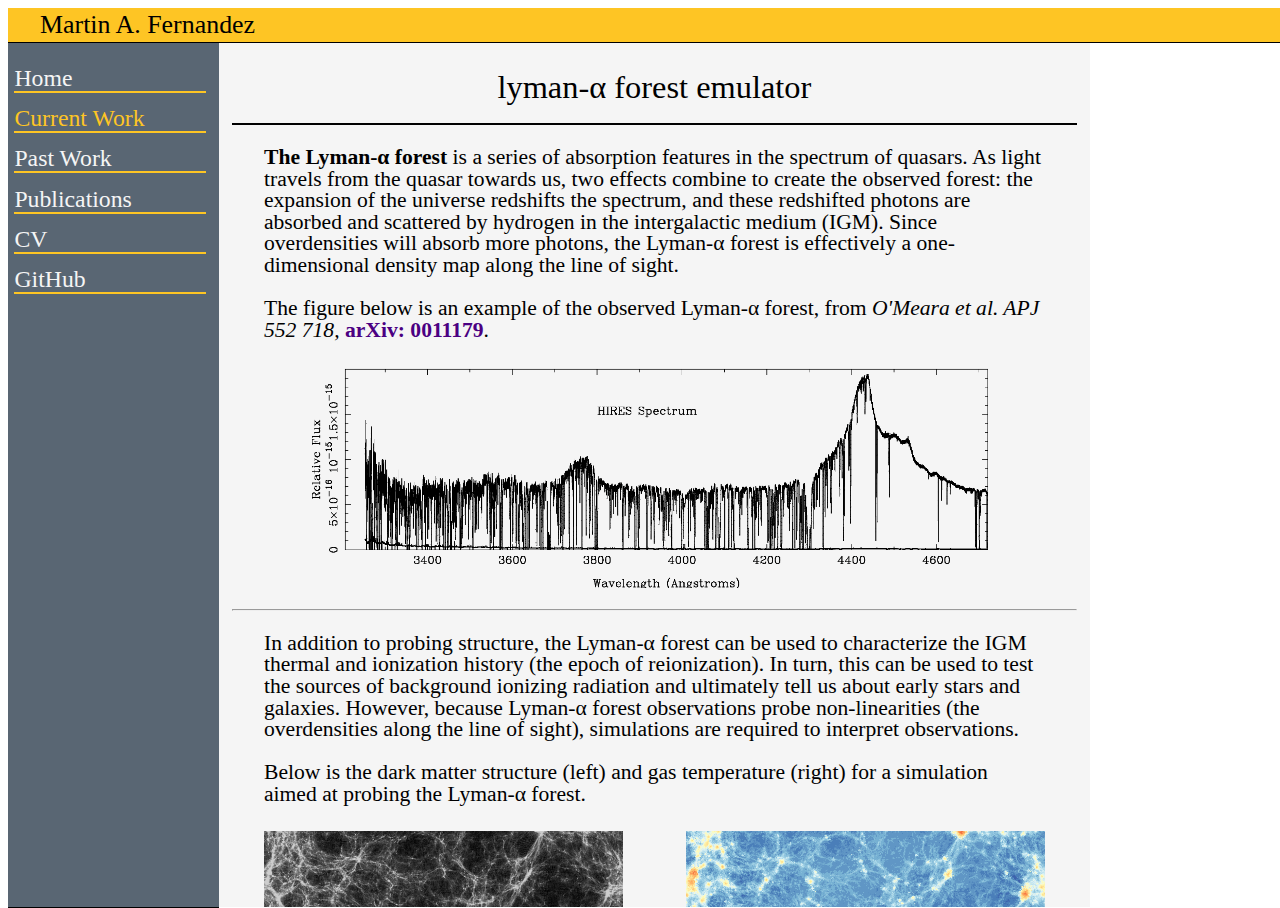
<file: current.html>
<!DOCTYPE html>
<html lang="en-us">
<!------------------------------------------------------------------------------------------------>
<!------------------------------------------------------------------------------------------------>
<head>
 	<meta http-equiv="content-type" content="text/html; charset=utf-8" />
 	<meta name="viewport" content="width=device-width, initial-scale=1.0">
	<meta name="author" content="M.A. Fernandez" />

  <link rel="stylesheet" type="text/css" href="maf.css" media="screen" />
  <link rel="shortcut icon" type="image/x-icon" href="media/icon.ico">
  <script type="text/javascript" src="scripts.js"></script>
  <title>Current Work | M.A. Fernandez</title>
</head>
<!------------------------------------------------------------------------------------------------>
<!------------------------------------------------------------------------------------------------>
<body>
	<div id="header"><p class="tab">Martin A. Fernandez</p></div>
	<div id="navigation"><script language="javascript">navbar(3,5,3,3,3,3,' Current Work');</script></div>

	<div id="content">
    <h1 onclick="goFullScreen('content')"> lyman-&alpha; forest emulator </h1><hr class="subject">
    <div>
      <p class="tab"><b>The Lyman-&alpha; forest</b> is a series of absorption features in the spectrum of quasars. As light travels from the quasar towards us, two effects combine to create the observed forest: the expansion of the universe redshifts the spectrum, and these redshifted photons are absorbed and scattered by hydrogen in the intergalactic medium (IGM). Since overdensities will absorb more photons, the Lyman-&alpha; forest is effectively a one-dimensional density map along the line of sight.</p>
      <p class="tab">The figure below is an example of the observed Lyman-&alpha; forest, from <i>O'Meara et al. APJ 552 718,</i> <a target="_blank" href="https://arxiv.org/abs/astro-ph/0011179"><b> arXiv: 0011179</b></a>.
      <p><img class=center src="media/forest.png" width="80%" style ="padding:0 2% 0 1%; clear:both;" onclick="goFullScreen('forest')" id="forest"></p>
    </div>
    <hr style="clear:both;">
    <div>
      <p class="tab">In addition to probing structure, the Lyman-&alpha; forest can be used to characterize the IGM thermal and ionization history (the epoch of reionization). In turn, this can be used to test the sources of background ionizing radiation and ultimately tell us about early stars and galaxies. However, because Lyman-&alpha; forest observations probe non-linearities (the overdensities along the line of sight), simulations are required to interpret observations.</p>
      <p class="tab">Below is the dark matter structure (left) and gas temperature (right) for a simulation aimed at probing the Lyman-&alpha; forest.</p>
      <div class="row" onclick="goFullScreen('sims')" id="sims">
        <div class="leftcolumn">
          <img class=center src="media/dm.png" width="85%" style="padding:1% 0 1.5% 0%;">
        </div>
        <div class="rightcolumn">
          <img class=center src="media/gas_int-nrg.png" width="85%" style="padding:1% 0% 1.5% 0">
        </div>
      </div>
    </div>
    <hr style="clear:both;">
    <div>
      <p><img src="media/cornerplot.png" width="45%" align="right" style ="padding:0 2% 1% 1%;" onclick="goFullScreen('corner')" id="corner"></p>
      <p class="tab">Furthermore, to fully exploit the Lyman-&alpha; forest requires a suite of simulations with varying astrophysical and cosmological parameters. This requires many high resolution simulations, which can be very costly in computational resources.</p>
      <p class="tab">To get around this computational bottleneck, I am building a Gaussian process emulator for the Lyman-&alpha; forest flux power spectrum. An emulator is a machine learning method that can be trained using relatively few simulations to predict other simulations without having to run them. It is a stochastic process that interpolates between simulation outputs (in this case, the flux power spectrum) for a range of inputs.</p>
      <p class="tab">The figure here shows an example of a Markov Chain Monte Carlo analysis using a test emulator. The posterior probability is shown for a set of cosmological and astrophysical parameters. In this case, the 'observation' was actually another simulation, and the correct parameters are shown with the dashed lines.</p>
    </div>

	</div>
</body>
<!------------------------------------------------------------------------------------------------>
<!------------------------------------------------------------------------------------------------>
</html>
</file>
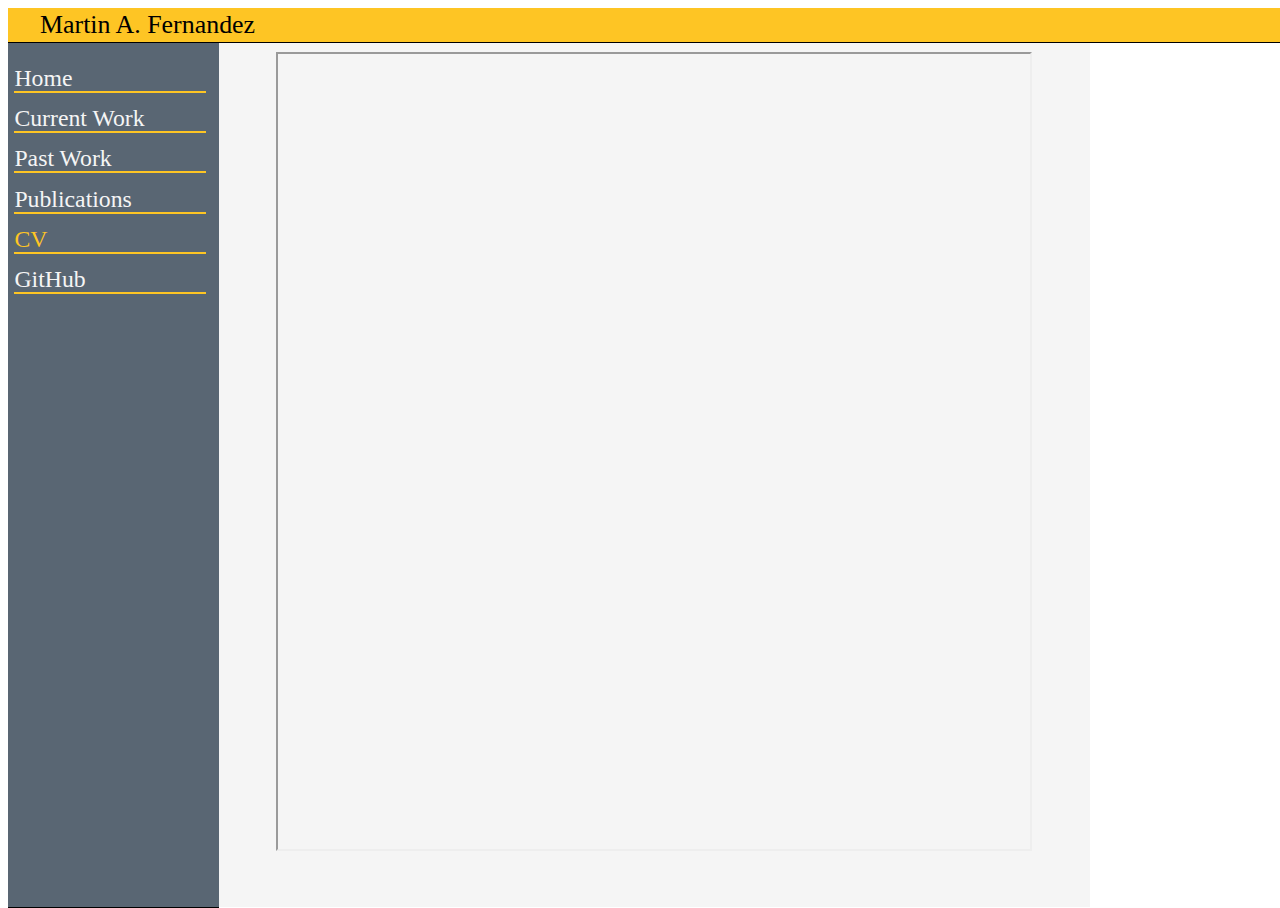
<file: cv.html>
<!DOCTYPE html>
<html lang="en-us">
<!------------------------------------------------------------------------------------------------>
<!------------------------------------------------------------------------------------------------>
<head>
	<meta http-equiv="content-type" content="text/html; charset=utf-8" />
	<meta name="viewport" content="width=device-width, initial-scale=1.0">
	<meta name="author" content="M.A. Fernandez" />

	<link rel="stylesheet" type="text/css" href="maf.css" media="screen" />
  <link rel="shortcut icon" type="image/x-icon" href="media/icon.ico">
  <script type="text/javascript" src="scripts.js"></script>
	<title>CV | M.A. Fernandez</title>
</head>
<!------------------------------------------------------------------------------------------------>
<!------------------------------------------------------------------------------------------------>
<body>
	<div id="header"><p class="tab">Martin A. Fernandez</p></div>
	<div id="navigation"><script language="javascript">navbar(3,3,3,3,5,3,' CV');</script></div>

	<div id="content">
		<iframe class="cv" src="media/cv.pdf#pagemode=none&view=FitH"></iframe>
	</div>
</body>
<!------------------------------------------------------------------------------------------------>
<!------------------------------------------------------------------------------------------------>
</html>
</file>
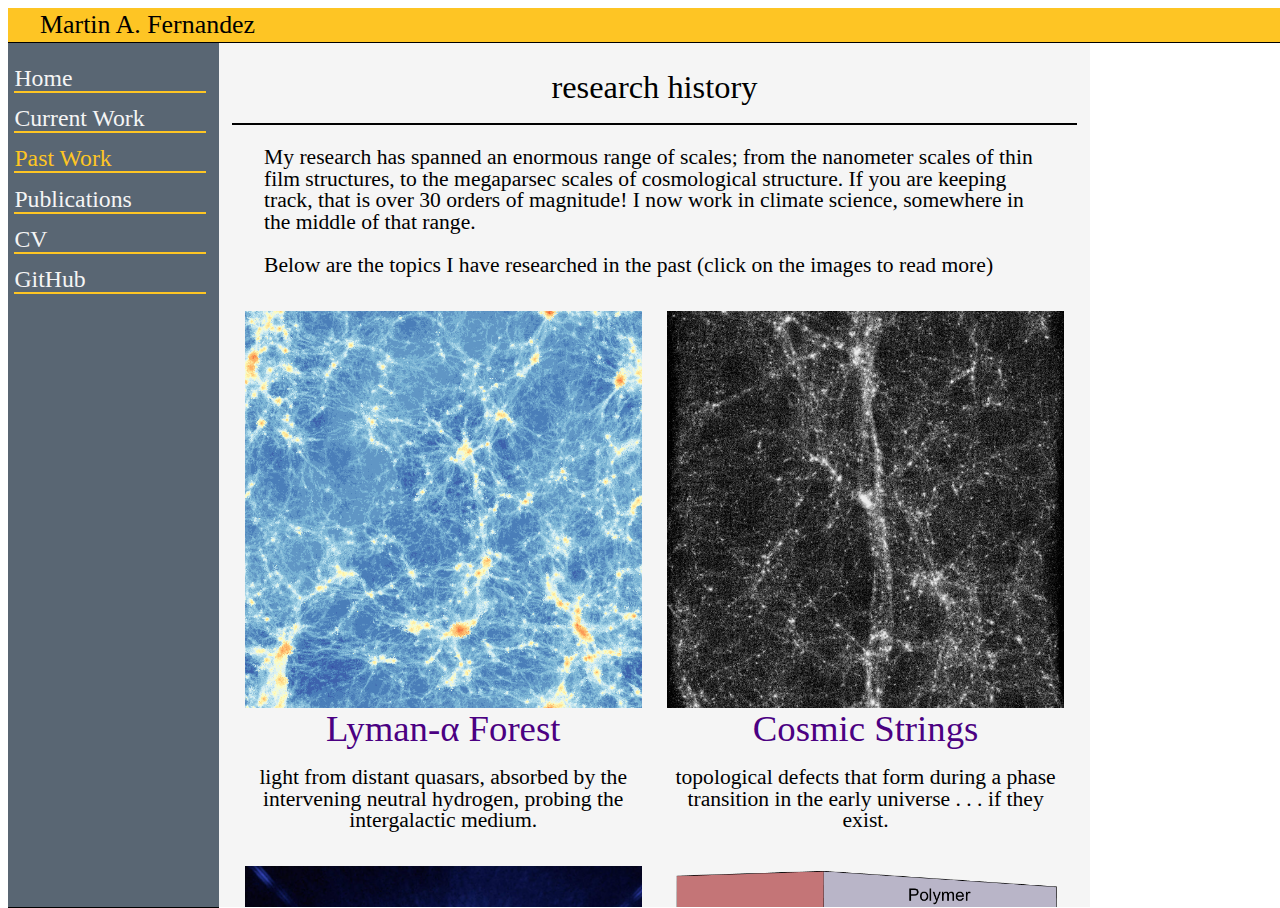
<file: past.html>
<!DOCTYPE html>
<html lang="en-us">
<!------------------------------------------------------------------------------------------------>
<!------------------------------------------------------------------------------------------------>
<head>
	<meta http-equiv="content-type" content="text/html; charset=utf-8" />
	<meta name="viewport" content="width=device-width, initial-scale=1.0">
	<meta name="author" content="M.A. Fernandez" />

	<link rel="stylesheet" type="text/css" href="maf.css" media="screen" />
	<link rel="shortcut icon" type="image/x-icon" href="media/icon.ico">
	<script type="text/javascript" src="scripts.js"></script>
	<title>Past Work | M.A. Fernandez</title>
</head>
<!------------------------------------------------------------------------------------------------>
<!------------------------------------------------------------------------------------------------>
<body class="past">
	<div id="header"><p class="tab">Martin A. Fernandez</p></div>
	<div id="navigation"><script language="javascript">navbar(3,3,5,3,3,3,' Past Work');</script></div>

	<div id="content">
		<h1> research history </h1><hr class="subject">

		<p class="tab">My research has spanned an enormous range of scales; from the nanometer scales of thin film structures, to the megaparsec scales of cosmological structure. If you are keeping track, that is over 30 orders of magnitude! I now work in climate science, somewhere in the middle of that range.</p>

		<p class="tab">Below are the topics I have researched in the past (click on the images to read more)</p>

		<div class="row">
			<div class="leftcolumn">
				<figure>
				<a href="pastwork/lya.html">
				<img class=center src="media/gas_int-nrg.png" width="100%" style="padding:1% 0 2.5% 0">
		  	<font>Lyman-&alpha; Forest</font>
				</a>
				<p>light from distant quasars, absorbed by the intervening neutral hydrogen, probing the intergalactic medium.</p>
				</figure>
			</div>
			<div class="rightcolumn">
				<figure>
				<a href="pastwork/cosmicstrings.html">
				<img class=center src="media/cosmic_strings.png" width="100%" style="padding:1% 0 2.5% 0">
		  	<font>Cosmic Strings</font>
				</a>
				<p>topological defects that form during a phase transition in the early universe . . . if they exist.</p>
				</figure>
			</div>
		</div>
		<div class="row">
			<div class="leftcolumn">
				<figure>
				<a href="pastwork/sb2s.html">
				<img class=center src="media/sirius.jpg" width="100%" alt="Sirius A and B" style="padding:1% 0 2.5% 0">
				<font>Spectroscopic Binaries</font>
				</a>
				<p>star pairs that orbit each other so closely that they can only be resolved via their spectra.</p>
				</figure>
			</div>
			<div class="rightcolumn">
				<figure>
				<a href="pastwork/gwppm.html">
				<img class=center src="media/gwppm.png" width="100%" style="padding:1% 0 2.5% 0">
				<font>Plasmon Polaritons</font>
				</a>
				<p>collective excitations that can arise on certain thin film structures.</p>
				</figure>
			</div>
		</div>
	</div>
</body>
<!------------------------------------------------------------------------------------------------>
<!------------------------------------------------------------------------------------------------>
</html>
</file>
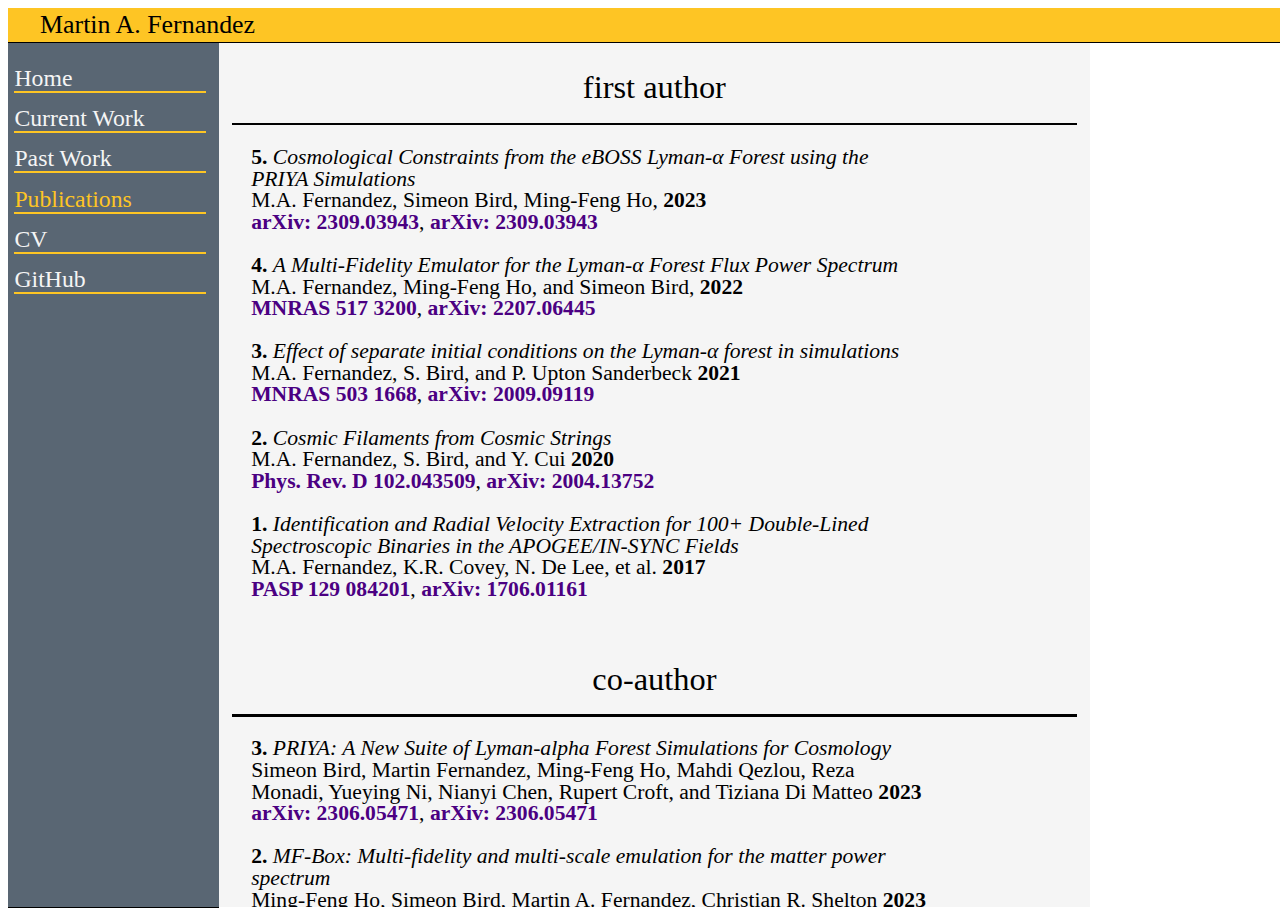
<file: publications.html>
<!DOCTYPE html>
<html lang="en-us">
<!------------------------------------------------------------------------------------------------>
<!------------------------------------------------------------------------------------------------>
<head>
	<meta http-equiv="content-type" content="text/html; charset=utf-8" />
	<meta name="viewport" content="width=device-width, initial-scale=1.0">
	<meta name="author" content="M.A. Fernandez" />

	<link rel="stylesheet" type="text/css" href="maf.css" media="screen" />
	<link rel="shortcut icon" type="image/x-icon" href="media/icon.ico">
  <script type="text/javascript" src="scripts.js"></script>
  <title>Publications | M.A. Fernandez</title>
</head>
<!------------------------------------------------------------------------------------------------>
<!------------------------------------------------------------------------------------------------>
<body class="pubs">
	<div id="header"><p class="tab">Martin A. Fernandez</p></div>
	<div id="navigation"><script language="javascript">navbar(3,3,3,5,3,3,' Publications');</script></div>

	<div id="content">
		<h1> first author </h1><hr class="subject">
		<p class="pub"><b>5.</b> <i>Cosmological Constraints from the eBOSS Lyman-α Forest using the PRIYA Simulations</i><br> M.A. Fernandez, Simeon Bird, Ming-Feng Ho, <b>2023</b> <br><a target="_blank" href="https://arxiv.org/abs/2309.03943"><b>arXiv: 2309.03943</b></a>,<a target="_blank" href="https://arxiv.org/abs/2309.03943"><b> arXiv: 2309.03943</b></a></p>

		<p class="pub"><b>4.</b> <i>A Multi-Fidelity Emulator for the Lyman-&alpha; Forest Flux Power Spectrum</i><br> M.A. Fernandez, Ming-Feng Ho, and Simeon Bird, <b>2022</b> <br><a target="_blank" href="https://academic.oup.com/mnras/article/517/3/3200/6678574"><b>MNRAS 517 3200</b></a>,<a target="_blank" href="https://arxiv.org/abs/2207.06445"><b> arXiv: 2207.06445</b></a></p>

    <p class="pub"><b>3.</b> <i>Effect of separate initial conditions on the Lyman-&alpha; forest in simulations</i><br>M.A. Fernandez, S. Bird, and P. Upton Sanderbeck <b>2021</b> <br><a target="_blank" href="https://academic.oup.com/mnras/article-abstract/503/2/1668/6152286?redirectedFrom=fulltext"><b>MNRAS 503 1668</b></a>,<a target="_blank" href="https://arxiv.org/abs/2009.09119"><b> arXiv: 2009.09119</b></a></p>

    <p class="pub"><b>2.</b> <i>Cosmic Filaments from Cosmic Strings</i><br>M.A. Fernandez, S. Bird, and Y. Cui <b>2020</b> <br><a target="_blank" href="https://journals.aps.org/prd/abstract/10.1103/PhysRevD.102.043509"><b>Phys. Rev. D 102.043509</b></a>,<a target="_blank" href="https://arxiv.org/abs/2004.13752"><b> arXiv: 2004.13752</b></a></p>

		<p class="pub"><b>1.</b> <i>Identification and Radial Velocity Extraction for 100+ Double-Lined Spectroscopic Binaries in the APOGEE/IN-SYNC Fields</i><br>M.A. Fernandez, K.R. Covey, N. De Lee, et al. <b>2017</b> <br><a target="_blank" href="https://iopscience.iop.org/article/10.1088/1538-3873/aa77e0/meta"><b>PASP 129 084201</b></a>,<a target="_blank" href="https://arxiv.org/abs/1706.01161"><b> arXiv: 1706.01161</b></a></p>

    <br /><h1> co-author </h1><hr class="subject">
		<p class="pub"><b>3.</b> <i>PRIYA: A New Suite of Lyman-alpha Forest Simulations for Cosmology</i><br>Simeon Bird, Martin Fernandez, Ming-Feng Ho, Mahdi Qezlou, Reza Monadi, Yueying Ni, Nianyi Chen, Rupert Croft, and Tiziana Di Matteo <b>2023</b> <br><a target="_blank" href="https://arxiv.org/abs/2306.05471"><b>arXiv: 2306.05471</b></a>,<a target="_blank" href="https://arxiv.org/abs/2306.05471"><b> arXiv: 2306.05471</b></a></p>

		<p class="pub"><b>2.</b> <i>MF-Box: Multi-fidelity and multi-scale emulation for the matter power spectrum</i><br> Ming-Feng Ho, Simeon Bird, Martin A. Fernandez, Christian R. Shelton <b>2023</b> <br><a target="_blank" href="https://arxiv.org/abs/2306.03144"><b>arXiv: 2306.03144</b></a>,<a target="_blank" href="https://arxiv.org/abs/2306.03144"><b> arXiv: 2306.03144</b></a></p>

		<p class="pub"><b>1.</b> <i>Companions to APOGEE Stars I. A Milky Way-spanning Catalog of Stellar and Substellar Companion Candidates and Their Diverse Hosts</i><br>N.W. Troup, D.L. Nidever, N. De Lee, J. Carlberg, S.R. Majewski, M. Fernandez, et al. <b>2016</b> <br><a target="_blank" href="https://iopscience.iop.org/article/10.3847/0004-6256/151/3/85/meta"><b>AJ 151 85</b></a>,<a target="_blank" href="https://arxiv.org/abs/1601.00688"><b> arXiv: 1601.00688</b></a></p>
	</div>
</body>
<!------------------------------------------------------------------------------------------------>
<!------------------------------------------------------------------------------------------------>
</html>
</file>
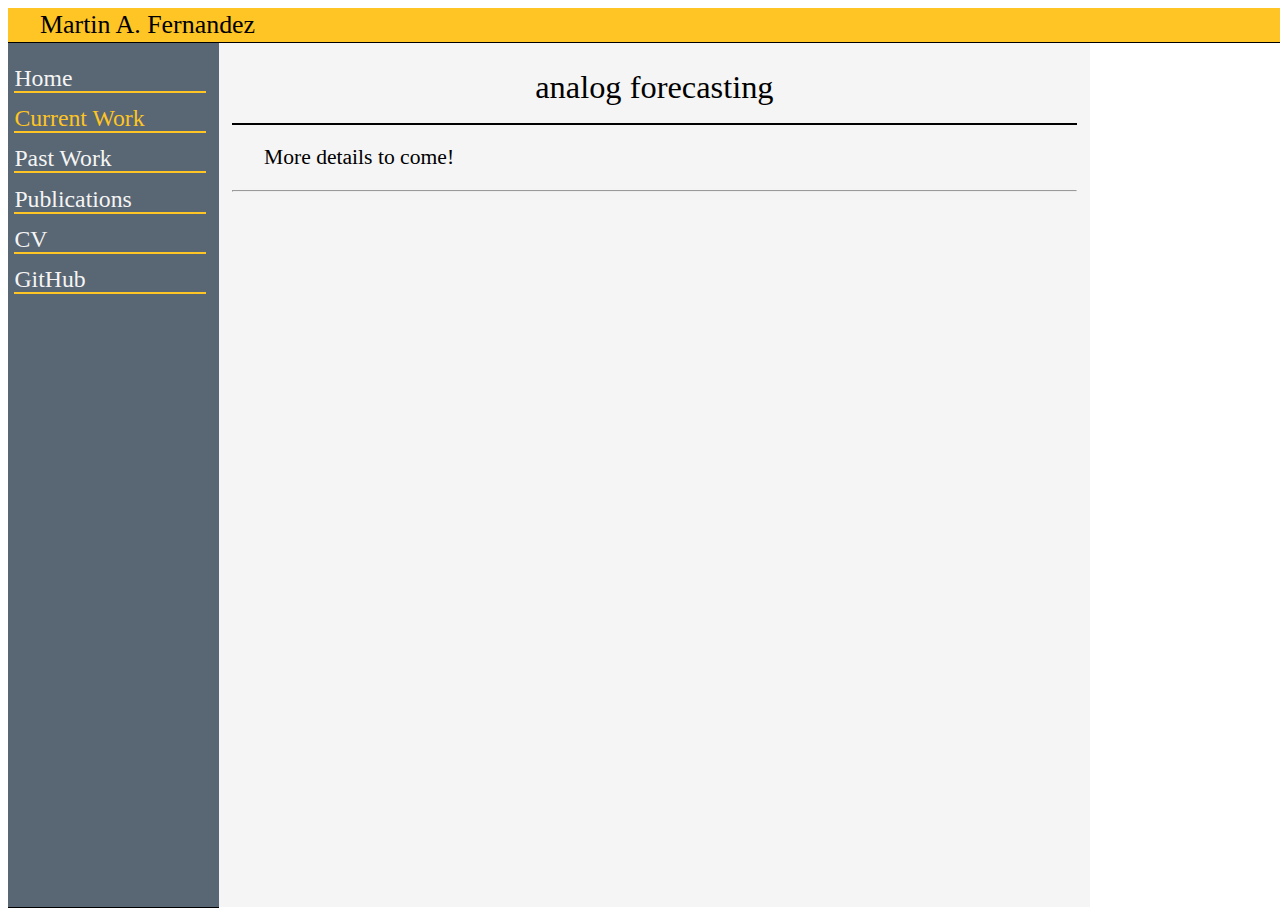
<file: currentwork/analogs.html>
<!DOCTYPE html>
<html lang="en-us">
<!------------------------------------------------------------------------------------------------>
<!------------------------------------------------------------------------------------------------>
<head>
 	<meta http-equiv="content-type" content="text/html; charset=utf-8" />
 	<meta name="viewport" content="width=device-width, initial-scale=1.0">
	<meta name="author" content="M.A. Fernandez" />

  <link rel="stylesheet" type="text/css" href="../maf.css" media="screen" />
  <link rel="shortcut icon" type="image/x-icon" href="media/icon.ico">
  <script type="text/javascript" src="scripts.js"></script>
  <title>Current Work | M.A. Fernandez</title>
</head>
<!------------------------------------------------------------------------------------------------>
<!------------------------------------------------------------------------------------------------>
<body class="climate">
	<div id="header"><p class="tab">Martin A. Fernandez</p></div>
	<div id="navigation"><script language="javascript">navbar(3,5,3,3,3,3,' Current Work');</script></div>

  <div id="content">
    <h1 onclick="goFullScreen('content')"> analog forecasting </h1><hr class="subject">
    <div>
      <!-- <p class="tab"><b>model analogs</b> are . . . .</p> -->
      <p class="tab">More details to come!</p>
        <!-- from <i>O'Meara et al. APJ 552 718,</i> <a target="_blank" href="https://arxiv.org/abs/astro-ph/0011179"><b> arXiv: 0011179</b></a>. -->
      <!-- <p><img class=center src="../media/forest.png" width="80%" style ="padding:0 2% 0 1%; clear:both;" onclick="goFullScreen('forest')" id="forest"></p> -->
    </div>
    <hr style="clear:both;">
    <!-- <div>
      <p class="tab">Because Lyman-&alpha; forest observations probe non-linearities (the overdensities along the line of sight), simulations are required to interpret observations. Furthermore, to fully exploit the Lyman-&alpha; forest requires a suite of simulations with varying astrophysical and cosmological parameters. This requires many high resolution simulations.<br>
			<span class='dtab'>To get around this computational bottleneck, I built a multi-fidelity Gaussian process emulator for the Lyman-&alpha; forest. A multi-fidelity emulator is a machine learning method that can be trained using a few tens of low resolution simulations along with just a couple of high resolution simulations to predict high resolution simulation outputs without actually having to run them.</p>
		</div>
		<div class="row" onclick="goFullScreen('sims')" id="sims">
        <div class="leftcolumn">
          <img class=center src="../media/sample_params.png" width="85%" style="padding:5% 0 1.5% 0%;">
        </div>
        <div class="rightcolumn">
          <img class=center src="../media/meant_range.png" width="85%" style="padding:1% 0% 1.5% 0">
        </div>
    </div> -->
  </div>
</body>
<!------------------------------------------------------------------------------------------------>
<!------------------------------------------------------------------------------------------------>
</html>
</file>
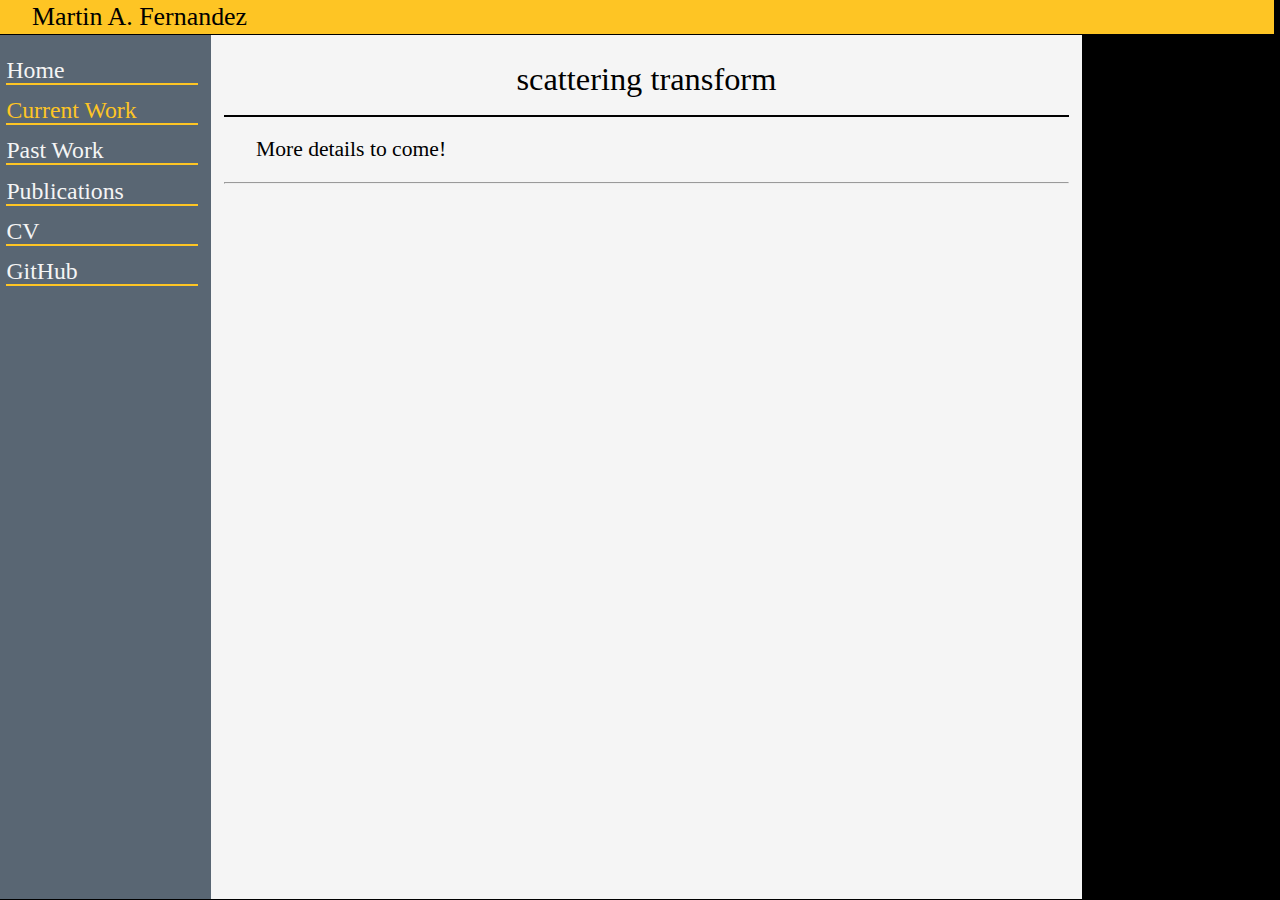
<file: currentwork/scattering.html>
<!DOCTYPE html>
<html lang="en-us">
<!------------------------------------------------------------------------------------------------>
<!------------------------------------------------------------------------------------------------>
<head>
 	<meta http-equiv="content-type" content="text/html; charset=utf-8" />
 	<meta name="viewport" content="width=device-width, initial-scale=1.0">
	<meta name="author" content="M.A. Fernandez" />

  <link rel="stylesheet" type="text/css" href="../maf.css" media="screen" />
  <link rel="shortcut icon" type="image/x-icon" href="media/icon.ico">
  <script type="text/javascript" src="scripts.js"></script>
  <title>Current Work | M.A. Fernandez</title>
</head>
<!------------------------------------------------------------------------------------------------>
<!------------------------------------------------------------------------------------------------>
<body class="black">
	<div id="header"><p class="tab">Martin A. Fernandez</p></div>
	<div id="navigation"><script language="javascript">navbar(3,5,3,3,3,3,' Current Work');</script></div>

  <div id="content">
    <h1 onclick="goFullScreen('content')"> scattering transform </h1><hr class="subject">
    <div>
      <!-- <p class="tab"><b>the scattering transform</b> is . . . .</p> -->
      <p class="tab">More details to come!</p>
        <!-- from <i>O'Meara et al. APJ 552 718,</i> <a target="_blank" href="https://arxiv.org/abs/astro-ph/0011179"><b> arXiv: 0011179</b></a>. -->
      <!-- <p><img class=center src="../media/forest.png" width="80%" style ="padding:0 2% 0 1%; clear:both;" onclick="goFullScreen('forest')" id="forest"></p> -->
    </div>
    <hr style="clear:both;">
    <!-- <div>
      <p class="tab">Because Lyman-&alpha; forest observations probe non-linearities (the overdensities along the line of sight), simulations are required to interpret observations. Furthermore, to fully exploit the Lyman-&alpha; forest requires a suite of simulations with varying astrophysical and cosmological parameters. This requires many high resolution simulations.<br>
			<span class='dtab'>To get around this computational bottleneck, I built a multi-fidelity Gaussian process emulator for the Lyman-&alpha; forest. A multi-fidelity emulator is a machine learning method that can be trained using a few tens of low resolution simulations along with just a couple of high resolution simulations to predict high resolution simulation outputs without actually having to run them.</p>
		</div>
		<div class="row" onclick="goFullScreen('sims')" id="sims">
        <div class="leftcolumn">
          <img class=center src="../media/sample_params.png" width="85%" style="padding:5% 0 1.5% 0%;">
        </div>
        <div class="rightcolumn">
          <img class=center src="../media/meant_range.png" width="85%" style="padding:1% 0% 1.5% 0">
        </div>
    </div> -->
  </div>
</body>
<!------------------------------------------------------------------------------------------------>
<!------------------------------------------------------------------------------------------------>
</html>
</file>
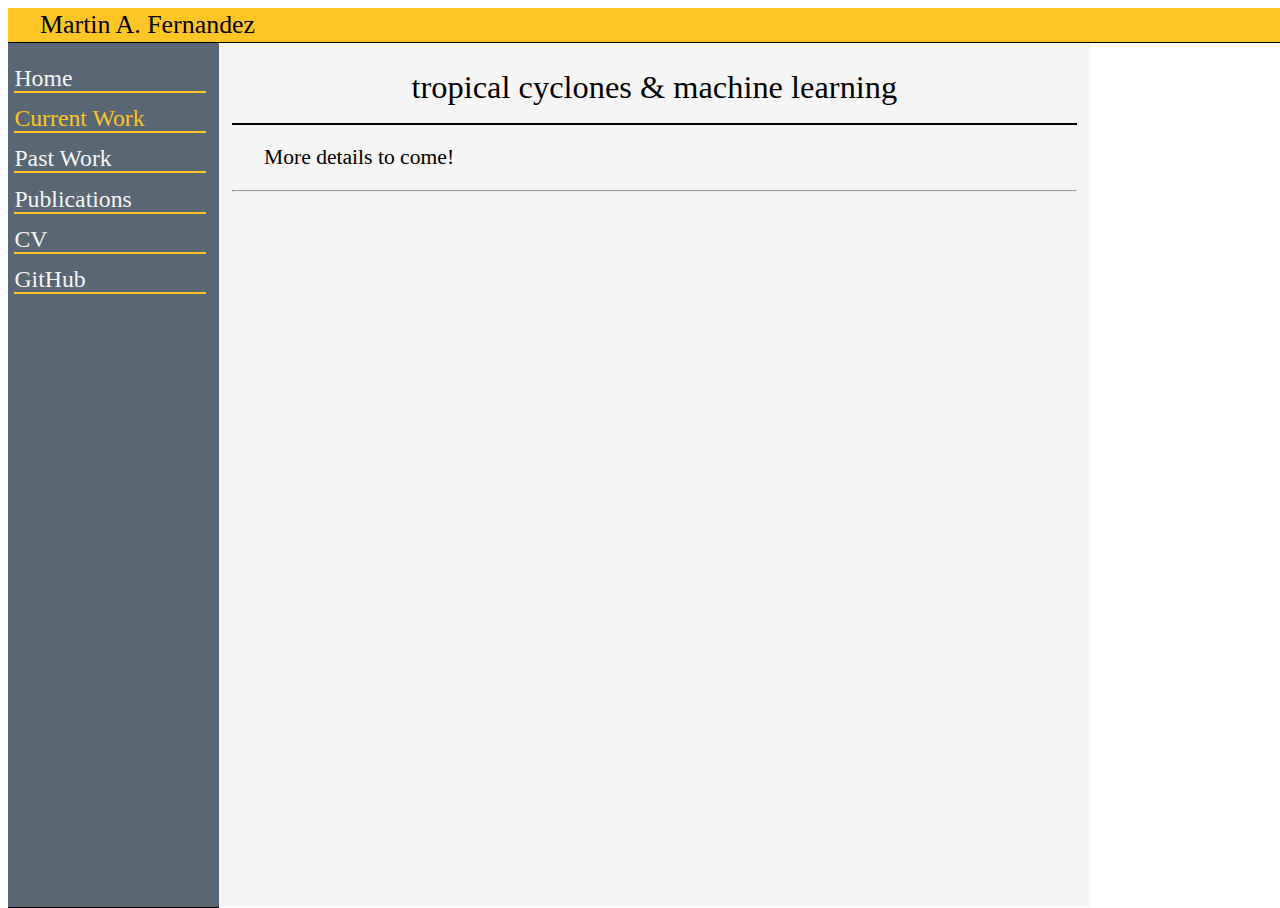
<file: currentwork/tcane.html>
<!DOCTYPE html>
<html lang="en-us">
<!------------------------------------------------------------------------------------------------>
<!------------------------------------------------------------------------------------------------>
<head>
 	<meta http-equiv="content-type" content="text/html; charset=utf-8" />
 	<meta name="viewport" content="width=device-width, initial-scale=1.0">
	<meta name="author" content="M.A. Fernandez" />

  <link rel="stylesheet" type="text/css" href="../maf.css" media="screen" />
  <link rel="shortcut icon" type="image/x-icon" href="media/icon.ico">
  <script type="text/javascript" src="scripts.js"></script>
  <title>Current Work | M.A. Fernandez</title>
</head>
<!------------------------------------------------------------------------------------------------>
<!------------------------------------------------------------------------------------------------>
<body>
	<div id="header"><p class="tab">Martin A. Fernandez</p></div>
	<div id="navigation"><script language="javascript">navbar(3,5,3,3,3,3,' Current Work');</script></div>

  <div id="content">
    <h1 onclick="goFullScreen('content')"> tropical cyclones & machine learning </h1><hr class="subject">
    <div>
      <!-- <p class="tab"><b>tcane</b> is . . . .</p> -->
      <p class="tab">More details to come!</p>
        <!-- from <i>O'Meara et al. APJ 552 718,</i> <a target="_blank" href="https://arxiv.org/abs/astro-ph/0011179"><b> arXiv: 0011179</b></a>. -->
      <!-- <p><img class=center src="../media/forest.png" width="80%" style ="padding:0 2% 0 1%; clear:both;" onclick="goFullScreen('forest')" id="forest"></p> -->
    </div>
    <hr style="clear:both;">
    <!-- <div>
      <p class="tab">Because Lyman-&alpha; forest observations probe non-linearities (the overdensities along the line of sight), simulations are required to interpret observations. Furthermore, to fully exploit the Lyman-&alpha; forest requires a suite of simulations with varying astrophysical and cosmological parameters. This requires many high resolution simulations.<br>
			<span class='dtab'>To get around this computational bottleneck, I built a multi-fidelity Gaussian process emulator for the Lyman-&alpha; forest. A multi-fidelity emulator is a machine learning method that can be trained using a few tens of low resolution simulations along with just a couple of high resolution simulations to predict high resolution simulation outputs without actually having to run them.</p>
		</div>
		<div class="row" onclick="goFullScreen('sims')" id="sims">
        <div class="leftcolumn">
          <img class=center src="../media/sample_params.png" width="85%" style="padding:5% 0 1.5% 0%;">
        </div>
        <div class="rightcolumn">
          <img class=center src="../media/meant_range.png" width="85%" style="padding:1% 0% 1.5% 0">
        </div>
    </div> -->
  </div>
</body>
<!------------------------------------------------------------------------------------------------>
<!------------------------------------------------------------------------------------------------>
</html>
</file>
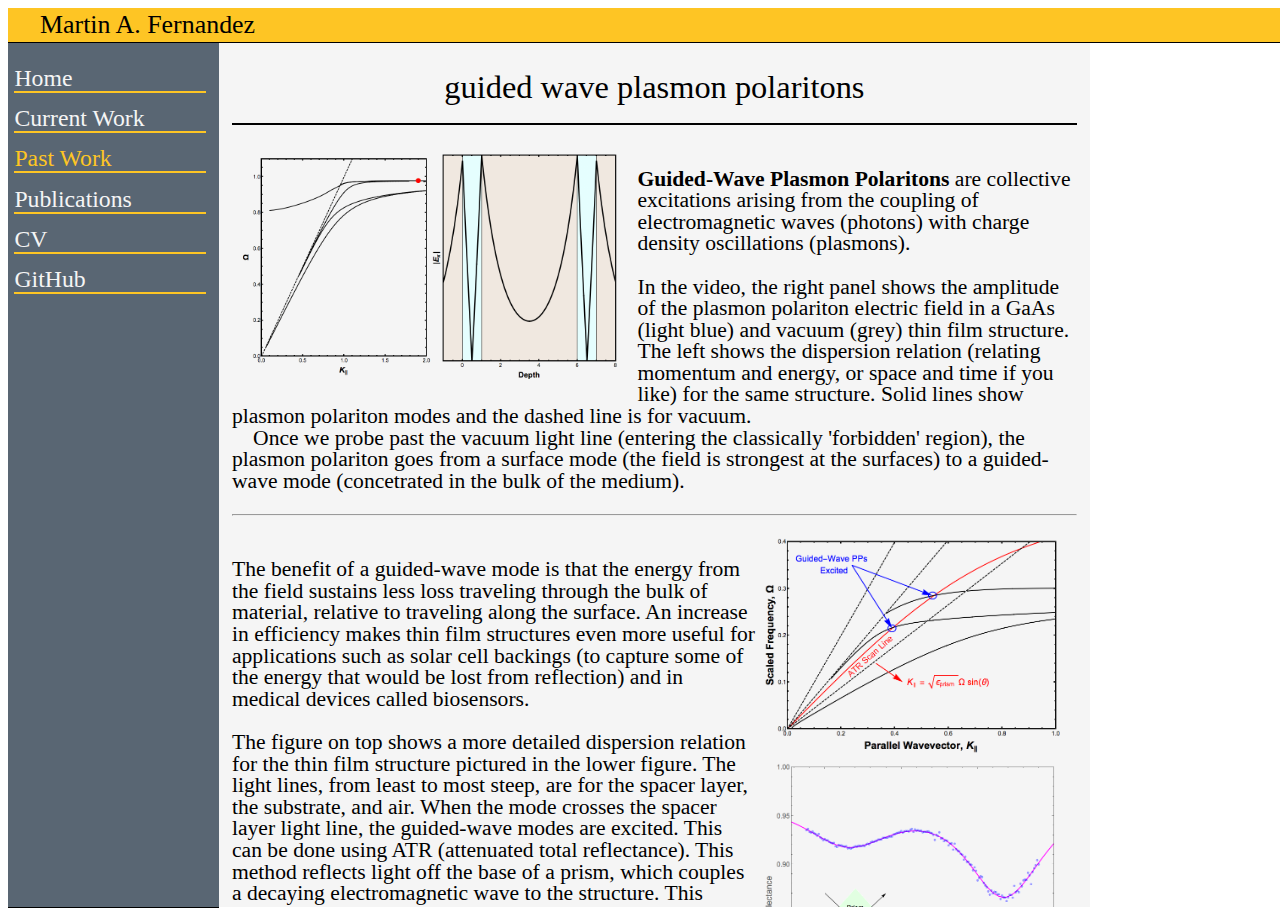
<file: pastwork/gwppm.html>
<!DOCTYPE html>
<html lang="en-us">

<!------------------------------------------------------------------------------------------------>
<!------------------------------------------------------------------------------------------------>

<head>
	<meta http-equiv="content-type" content="text/html; charset=utf-8" />
	<meta name="viewport" content="width=device-width, initial-scale=1.0">
	<meta name="author" content="M.A. Fernandez" />

	<link rel="stylesheet" type="text/css" href="../maf.css" media="screen" />
	<title>Past Work | M.A. Fernandez</title>
	<link rel="shortcut icon" type="image/x-icon" href="../media/icon.ico">
	<script type="text/javascript" src="scripts.js"></script>
</head>

<!------------------------------------------------------------------------------------------------>
<!------------------------------------------------------------------------------------------------>

<body>

	<div id="header"><p class="tab">Martin A. Fernandez</p></div>
	<div id="navigation"><script language="javascript">navbar(3,3,5,3,3,3,' Past Work');</script></div>

	<div id="content">
		<h1 onclick="goFullScreen('content')"> guided wave plasmon polaritons </h1><hr class="subject">

		<div>
			<p><img src="../media/disp_amp.gif" width="45%" align="left" style="padding:0 2% 1% 1%;" onclick="goFullScreen('disp_amp')" id="disp_amp"></p>
			<p><br><b>Guided-Wave Plasmon Polaritons</b> are collective excitations arising from the coupling of electromagnetic waves (photons) with charge density oscillations (plasmons).</p>
			<p>In the video, the right panel shows the amplitude of the plasmon polariton electric field in a GaAs (light blue) and vacuum (grey) thin film structure. The left shows the dispersion relation (relating momentum and energy, or space and time if you like) for the same structure. Solid lines show plasmon polariton modes and the dashed line is for vacuum.<br>
			<span class="dtab">Once we probe past the vacuum light line (entering the classically 'forbidden' region), the plasmon polariton goes from a surface mode (the field is strongest at the surfaces) to a guided-wave mode (concetrated in the bulk of the medium).</span></p>
		</div>
		<hr style="clear:both;">
		<div>
			<p><img src="../media/disp_atr.png" width="35%" align="right" style ="padding:0 2% 1% 1%; clear:both;" onclick="goFullScreen('disp_atr')" id="disp_atr"></p>
			<p><img src="../media/atr_theory.png" width="35%" align="right" style ="padding:0 2% 1% 1%; clear:both;" onclick="goFullScreen('atr_theory')" id="atr_theory"></p>
			<p><br>The benefit of a guided-wave mode is that the energy from the field sustains less loss traveling through the bulk of material, relative to traveling along the surface. An increase in efficiency makes thin film structures even more useful for applications such as solar cell backings (to capture some of the energy that would be lost from reflection) and in medical devices called biosensors.</p>
			<p>The figure on top shows a more detailed dispersion relation for the thin film structure pictured in the lower figure. The light lines, from least to most steep, are for the spacer layer, the substrate, and air. When the mode crosses the spacer layer light line, the guided-wave modes are excited. This can be done using ATR (attenuated total reflectance). This method reflects light off the base of a prism, which couples a decaying electromagnetic wave to the structure. This decaying wave loses momentum, allowing the coupling to occur.</p>
			<p>The lower figure shows an ATR scan in observation (blue circles) and theory (pink line) for the thin film structure shown bottom-left. This shows the amount of light after reflection as a function of wavelength. The two dips are where guided-wave modes are excited. The theory is a classic electricity and magnetism boundary value problem. With good models for the structure's materials, the theory can reproduce experiment quite well.</p>
			<p><br>No paper from me on this work, but more information can be found <a target="_blank" href="https://ui.adsabs.harvard.edu/abs/2017JAP...122l3101O/abstract"><b>here.</b></a></p>
		</div>
	</div>


</body>

<!------------------------------------------------------------------------------------------------>
<!------------------------------------------------------------------------------------------------>

</html>
</file>
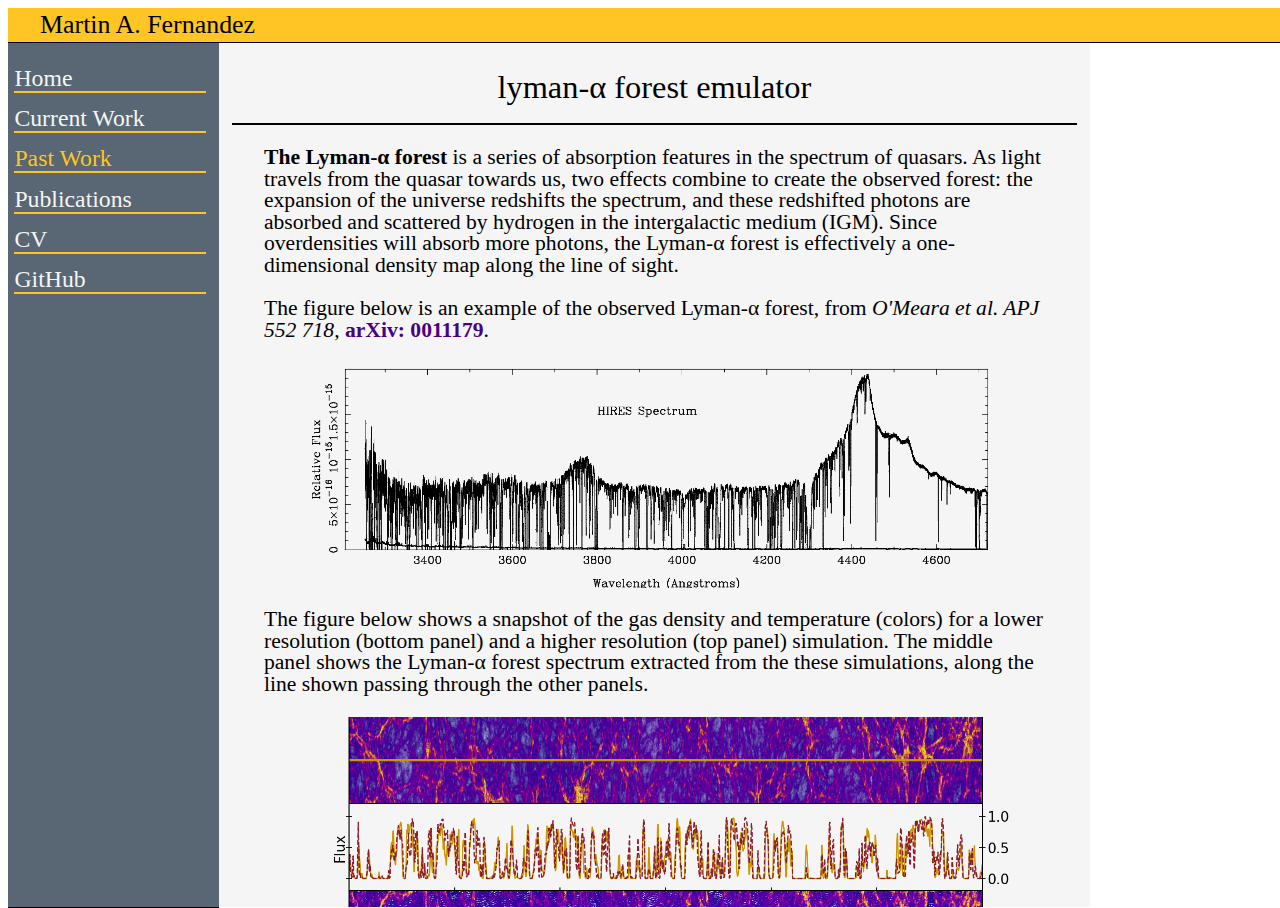
<file: pastwork/lya.html>
<!DOCTYPE html>
<html lang="en-us">

<!------------------------------------------------------------------------------------------------>
<!------------------------------------------------------------------------------------------------>
<head>
	<meta http-equiv="content-type" content="text/html; charset=utf-8" />
	<meta name="viewport" content="width=device-width, initial-scale=1.0">
	<meta name="author" content="M.A. Fernandez" />

	<link rel="stylesheet" type="text/css" href="../maf.css" media="screen" />
	<title>Past Work | M.A. Fernandez</title>
	<link rel="shortcut icon" type="image/x-icon" href="../media/icon.ico">
	<script type="text/javascript" src="scripts.js"></script>
</head>
<!------------------------------------------------------------------------------------------------>
<!------------------------------------------------------------------------------------------------>

<body class="past">

	<div id="header"><p class="tab">Martin A. Fernandez</p></div>
	<div id="navigation"><script language="javascript">navbar(3,3,5,3,3,3,' Past Work');</script></div>

  <div id="content">
    <h1 onclick="goFullScreen('content')"> lyman-&alpha; forest emulator </h1><hr class="subject">
    <div>
      <p class="tab"><b>The Lyman-&alpha; forest</b> is a series of absorption features in the spectrum of quasars. As light travels from the quasar towards us, two effects combine to create the observed forest: the expansion of the universe redshifts the spectrum, and these redshifted photons are absorbed and scattered by hydrogen in the intergalactic medium (IGM). Since overdensities will absorb more photons, the Lyman-&alpha; forest is effectively a one-dimensional density map along the line of sight.</p>
      <p class="tab">The figure below is an example of the observed Lyman-&alpha; forest, from <i>O'Meara et al. APJ 552 718,</i> <a target="_blank" href="https://arxiv.org/abs/astro-ph/0011179"><b> arXiv: 0011179</b></a>.
      <p><img class=center src="../media/forest.png" width="80%" style ="padding:0 2% 0 1%; clear:both;" onclick="goFullScreen('forest')" id="forest"></p>
			<p class="tab">The figure below shows a snapshot of the gas density and temperature (colors) for a lower resolution (bottom panel) and a higher resolution (top panel) simulation. The middle panel shows the Lyman-&alpha; forest spectrum extracted from the these simulations, along the line shown passing through the other panels.</p>
			<p><img class=center src="../media/spectra_temp_simulation.png" width="80%" style ="padding:0 0% 0 4%; clear:both;" onclick="goFullScreen('forest')" id="spectra"></p>
    </div>
    <hr style="clear:both;">
    <div>
      <p class="tab">Because Lyman-&alpha; forest observations probe non-linearities (the overdensities along the line of sight), simulations are required to interpret observations. Furthermore, to fully exploit the Lyman-&alpha; forest requires a suite of simulations with varying astrophysical and cosmological parameters. This requires many high resolution simulations.<br>
			<span class='dtab'>To get around this computational bottleneck, I built a multi-fidelity Gaussian process emulator for the Lyman-&alpha; forest. A multi-fidelity emulator is a machine learning method that can be trained using a few tens of low resolution simulations along with just a couple of high resolution simulations to predict high resolution simulation outputs without actually having to run them.</p>
		</div>
		<div class="row" onclick="goFullScreen('sims')" id="sims">
        <div class="leftcolumn">
          <img class=center src="../media/sample_params.png" width="85%" style="padding:5% 0 1.5% 0%;">
        </div>
        <div class="rightcolumn">
          <img class=center src="../media/meant_range.png" width="85%" style="padding:1% 0% 1.5% 0">
        </div>
    </div>
		<div>
      <p class="tab">Above left are the input parameters for the simulations I ran for this emulator, with the grey crosses representing low resolution simulations and the red circles the high resolution simulations. Above right are the mean IGM temperatures for each of these simulations for a range of redshifts. The bottom panel shows the ratio of the low to high resolution temperatures for simulations run with the same cosmological and astrophysical parameters. This simulation suite, named PRIYA, was written up in <a target="_blank" href="https://arxiv.org/abs/2306.05471"><b>arXiv: 2306.05471</b></a></p>
		</div>
		<hr style="clear:both;">
    <div>
      <p class="tab">I developed a framework using this multi-fidelity emulator along with observations from BOSS (Baryon Oscillation Spectroscopic Survey) to conduct parameter inference using Markov Chain Monte Carlo. The inference includes astrophysical (midpoint of hydrogen reionization, start and end of helium reionization) and cosmological (the amplitude and slope of the primordial power spectrum) parameters. The results of this inference can be found in <a target="_blank" href="https://arxiv.org/abs/2309.03943"><b>arXiv: 2309.03943</b></a></p>
    </div>

  </div>

</body>

<!------------------------------------------------------------------------------------------------>
<!------------------------------------------------------------------------------------------------>

</html>
</file>
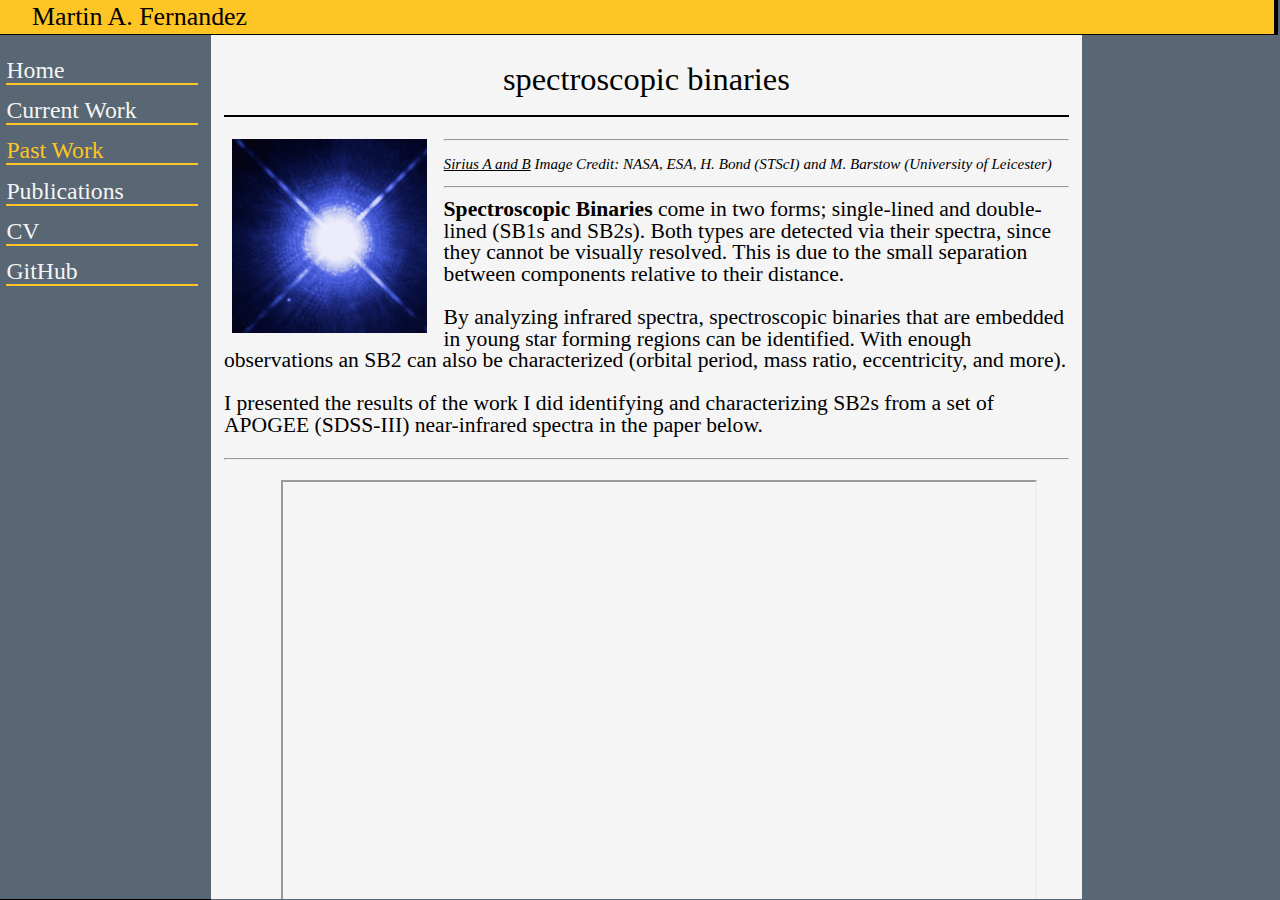
<file: pastwork/sb2s.html>
<!DOCTYPE html>
<html lang="en-us">

<!------------------------------------------------------------------------------------------------>
<!------------------------------------------------------------------------------------------------>

<head>
	<meta http-equiv="content-type" content="text/html; charset=utf-8" />
	<meta name="viewport" content="width=device-width, initial-scale=1.0">
	<meta name="author" content="M.A. Fernandez" />

	<link rel="stylesheet" type="text/css" href="../maf.css" media="screen" />
	<title>Past Work | M.A. Fernandez</title>
	<link rel="shortcut icon" type="image/x-icon" href="../media/icon.ico">
	<script type="text/javascript" src="scripts.js"></script>
</head>

<!------------------------------------------------------------------------------------------------>
<!------------------------------------------------------------------------------------------------>

<body class="normal">

	<div id="header"><p class="tab">Martin A. Fernandez</p></div>
	<div id="navigation"><script language="javascript">navbar(3,3,5,3,3,3,' Past Work');</script></div>

	<div id="content">
		<h1 onclick="goFullScreen('content')"> spectroscopic binaries </h1><hr class="subject">

		<p><img src="../media/sirius.jpg" width="23%" alt="Sirius A and B" align="left" style="padding:0 2% 1% 1%;"></p>
		<p><hr /><cite><font style="font-size:70%;"><u>Sirius A and B</u> Image Credit: NASA, ESA, H. Bond (STScI) and M. Barstow (University of Leicester)</font></cite><hr/>
		<b>Spectroscopic Binaries</b> come in two forms; single-lined and double-lined (SB1s and SB2s). Both types are detected via their spectra, since they cannot be visually resolved. This is due to the small separation between components relative to their distance.<br /></p>

		<p>By analyzing infrared spectra, spectroscopic binaries that are embedded in young star forming regions can be identified. With enough observations an SB2 can also be characterized (orbital period, mass ratio, eccentricity, and more).<br /></p>

		<p>I presented the results of the work I did identifying and characterizing SB2s from a set of APOGEE (SDSS-III) near-infrared spectra in the paper below.</p>
		<hr style="clear:both;">
		<div id="content">
			<iframe class="cv" width="99%" align="center" src="../media/1706.01161v2.pdf"></iframe>
		</div>

	</div>

</body>

<!------------------------------------------------------------------------------------------------>
<!------------------------------------------------------------------------------------------------>

</html>
</file>
<file: maf.css>
/* First, the layout/style of the site for a landscape orientation (computers) */
@media only screen and (min-aspect-ratio: 100/100) {

  /* set variables */
  :root {
	  --banner-width: 99.5vw;
	  --navigation-width: 15vw;
	  --content-width: 66vw;

	  --banner-height: 3.8vh;
	  --navigation-height: 94vh;
   	--content-height: 94vh;

    --highlight-color: indigo;
    --navlink-color: #FEC524;
    --header-color: #FEC524;
    --navigation-color: #596673;
  }
  
  /* BODY SETTINGS */
  /* default font size, font, color, and spacing for entire body */
  body {font:2.4vh Palatino, serif; color:black; line-height:2.4vh;}
  /* margins of body, background for different pages */
  /* normal layout */
  body.normal {margin:0 0 0 0; width: 100vw; height: 100vh; background-color: #596673;
     background-position: 0 0.1vh, 77.5vw center; background-size: 10vw 99.8vh, 22.5vw; background-repeat: no-repeat, no-repeat;}
  /* basic black */
  body.black {margin:0 0 0 0; width: 100vw; height: 100vh; background-color: black;
    background-position: 0 0.1vh; background-size: 10vw 99.8vh; background-repeat: no-repeat;}

    /* full screen background colors */
  :-webkit-full-screen {background-color:whitesmoke;}
  :-ms-fullscreen {background-color:whitesmoke;}
  :fullscreen {background-color:whitesmoke;}
  
  /* HEADER SETTINGS */
  /* font size and color and location */
  #header {font-size:1.2em; color:black; display:flex; align-items:center; justify-content:left;}
  /* place header at top, set offset, width and height, hide overflow */
  #header {clear:both; margin-left:0vw; width:var(--banner-width); height:var(--banner-height); overflow:hidden;}
  /* set background color and borders */
  #header {background-color:var(--header-color); border-right:0.28rem black solid; border-left:0rem black solid; border-bottom:0.05rem black solid;}

  /* NAVIGATION SETTINGS */
  /* font size and spacing */
  #navigation {font-size:1em; line-height:115%;}
  /* place navbar on the left, set offset, set size, and padding */
  #navigation {float:left; margin:0 0 0 0vw; width:var(--navigation-width); height:var(--navigation-height); padding:1vh 1vw 1vh 0.5vw;}  
  /* background color, hide overflow */
  #navigation {background-color:var(--navigation-color); overflow:hidden;}
  /* set borders */
  #navigation {border-left:0rem black solid; border-bottom:0.05rem black solid;}

  /* CONTENT SETTINGS */
  /* content font size, alignment, color, and spacing */
  #content {font-size:100%; text-align:left; color:black; line-height:100%;}
  /*  place content on the right, set width and height, allow scroll for overflow */
  #content {float:left; width:var(--content-width); height:var(--content-height); overflow:auto;}
  /*  background color, padding */
  #content {background:whitesmoke; padding:1vh 1vw 1vh 1vw;}
  /*  create borders */
  /* #content {border-right:0.28rem black solid; border-bottom:0.05rem black solid;} */

  /* HEADERS */
  /* page and subject headers */
  h1 {font-weight:150; font-size:1.5em; color:black; padding:0.4vh 0.5vw 0.2vh 0.5vw; text-align:center;}
  h2 {font-weight:bold; font-size:1.2em; color:black; float:left; display:inline; clear:both;}
  h2 a {color:var(--highlight-color); text-decoration:none;}
  /* main navigation link */
  h3 {width:100%; font-weight:150; font-size:1.1em; margin:1.5vh 1vw 1.5vh 0vw; border-bottom:0.15rem solid var(--navlink-color); text-align:left;}
  h3 a {color:whitesmoke; text-decoration:none;}
  h3 a:hover {color:var(--navlink-color); text-decoration:none;}
  /*  sub navigation link */
  h4 {width:90%; font-weight:100; font-size:1em; margin:1vh 1vw 1vh 1.1vw; border-bottom:0.15rem solid var(--navlink-color); text-align:left;}
  h4 a {color:whitesmoke; text-decoration:none;}
  h4 a:hover {color:var(--navlink-color); text-decoration:none;}
  /*  currently selected page navigation link */
  h5 {width:100%; font-weight:150; font-size:110%; margin:1.5vh 1vw 1.5vh 0vw;}
  h5 a {color:var(--navlink-color); text-decoration:none;}
  h5 a:hover {color:var(--navlink-color); text-decoration:none;}
  h5 {border-bottom:0.15rem solid var(--navlink-color); text-align:left;}

  /* MISCELLANEOUS */
  /* figure links with captions */
  figure {text-align:center; text-indent:0; margin:1vh 1vw 1vh 1vw;}
  figure a {text-decoration:none; color:var(--highlight-color);}
  figure a:hover {text-decoration:none; border-bottom:0.15rem solid var(--highlight-color);}
  figure font {font-size:170%;}
  /* for generic links (publications, etc.) */
  p a {text-decoration:none; color:var(--highlight-color);}
  p a:hover {text-decoration:none; border-bottom:0.15rem solid var(--highlight-color);}

  /* CLASSES */
  /* row and column for figure links */
  .row {display:flex;}
  .leftcolumn {flex:50%;}
  .rightcolumn {flex:50%;}
  /* for publication list margin and wrapping */
  .pub {margin-left:1.5vw; width:80%;}
  /* generic indented text */
  /* .tab {margin-left:0.5vw; padding-right:0.5vw;} */
  .tab {margin-left:2.5vw; padding-right:2.5vw;}
  .dtab {margin-left:2.5%; padding-right:0.5vw;}
  .ctab {margin-left:1.5vw; padding-right:19.5vw;}
  /*  class for centering images, videos, etc. */
  .center {margin:auto auto auto auto; display:block; position:relative; overflow:hidden;}
  /*  style for inline (within the content area) links */
  .external {font:100% Copperplate; color:black;} /*Papyrus, Copperplate, Courier*/
  /*  class for cv */
  .cv {margin:auto auto auto auto; display:block; position:relative; overflow:hidden; width:89%; height:94%;}
  /* for subject lines */
  .subject {height:0.33%; background-color:black; border:none;}
  /* copyright and credit footer */
  .footer {position:fixed; bottom:0%; font-size:medium}
  /* for spanning figure */
  .spanfig {margin:2% auto 0% auto; display:block; position:relative; overflow:hidden; width:70%; margin-bottom:1%;}
  }


/* Second, the layout/style of the site for a portrait orientation (phones) */
@media only screen and (max-aspect-ratio: 100/100) {

    /* set variables */
    :root {
  	  --banner-width: 0;
  	  --navigation-width: 96vw;
  	  --content-width: 96vw;

  	  --banner-height: 0;
  	  --navigation-height: 10vh;
     	--content-height: 88.8vh;

      --highlight-color: indigo;
      --navlink-color: #FEC524;
      --header-color: #FEC524;
      --navigation-color: #596673;
    }

    /* BODY SETTINGS */
    /* default font size, font, color, and spacing for entire body */
    body {font:2.4vh Palatino, serif; color:black; line-height:2.4vh;}
    /* margins of body, background */
    body {margin:0 0 0 0; background-color:var(--navigation-color);}
    /* full screen background colors */
    :-webkit-full-screen {background-color:whitesmoke;}
    :-ms-fullscreen {background-color:whitesmoke;}
    :fullscreen {background-color:whitesmoke;}

    /* HEADER SETTINGS -- TURNED OFF */
    /* font size and color and location */
    #header {font-size:0; color:black; display:flex; align-items:center; justify-content:left;}
    /* place header at top, set offset, width and height, hide overflow */
    #header {clear:both; margin-left:0; width:var(--banner-width); height:var(--banner-height); overflow:hidden;}
    /* set background color and borders */
    #header {background-color:var(--header-color); border-right:0 black solid; border-left:0 black solid; border-bottom:0 black solid;}

    /* NAVIGATION SETTINGS */
    /* font size and spacing */
    #navigation {font-size:1.2em; color:whitesmoke; display:flex; align-items:center; justify-content:left;}
    /* place navbar on top, set offset, set size, and padding */
    #navigation {clear:both; width:var(--navigation-width); height:var(--navigation-height); padding:0vh 2vw 0vh 2vw;}
    /* background color, hide overflow */
    #navigation {background-color:var(--header-color); overflow:hidden;}
    /* set borders */
    #navigation {border-bottom:0.05rem black solid;}

    /* CONTENT SETTINGS */
    /* content font size, alignment, color, and spacing */
    #content {font-size:100%; text-align:left; color:black; line-height:100%;}
    /*  place content on the right, set width and height, allow scroll for overflow */
    #content {clear:both; width:var(--content-width); height:var(--content-height); overflow:auto; padding:1vh 2vw 0vh 2vw;}
    /*  background color, padding */
    #content {background:whitesmoke; padding:1vh 1vw 1vh 1vw;}

    /* HEADERS */
    /* page and subject headers */
    h1 {font-weight:150; font-size:1.5em; color:black; padding:0.4vh 0.5vw 0.2vh 0.5vw; text-align:center; clear:both;}
    h2 {font-weight:bold; font-size:1em; color:black; float:left; display:inline; clear:both;}
    h2 a {color:var(--highlight-color); text-decoration:none;}
    /* main navigation link */
    h3 {width:100%; font-weight:150; font-size:1.1em; margin:1.5vh 1vw 1.5vh 0vw; border-bottom:0.15rem solid var(--navlink-color); text-align:left;}
    h3 a {color:whitesmoke; text-decoration:none;}
    h3 a:hover {color:var(--navlink-color); text-decoration:none;}
    /*  sub navigation link */
    h4 {width:90%; font-weight:100; font-size:1em; margin:1vh 1vw 1vh 1.1vw; border-bottom:0.15rem solid var(--navlink-color); text-align:left;}
    h4 a {color:whitesmoke; text-decoration:none;}
    h4 a:hover {color:var(--navlink-color); text-decoration:none;}
    /*  currently selected page navigation link */
    h5 {width:100%; font-weight:150; font-size:110%; margin:1.5vh 1vw 1.5vh 0vw;}
    h5 a {color:var(--navlink-color); text-decoration:none;}
    h5 a:hover {color:var(--navlink-color); text-decoration:none;}
    h5 {border-bottom:0.15rem solid var(--navlink-color); text-align:left;}

    /* MISCELLANEOUS */
    /* figure links with captions */
    figure {text-align:center; text-indent:0; margin:1vh 0vw 1vh 1vw;}
    figure a {text-decoration:none; color:var(--highlight-color);}
    figure a:hover {text-decoration:none; border-bottom:0.15rem solid var(--highlight-color);}
    figure font {font-size:120%;}
    /* for generic links (publications, etc.) */
    p a {text-decoration:none; color:var(--highlight-color);}
    p a:hover {text-decoration:none; border-bottom:0.15rem solid var(--highlight-color);}
    /* make images and videos larger for portrait view */
    img {width:28%; margin-bottom:3%;}
    video {width:28%; margin-bottom:3%;}

    /* CLASSES */
    /* row and column for figure links */
    .row {display:flex;}
    .leftcolumn {flex:50%;}
    .rightcolumn {flex:50%;}
    /* for publication list margin and wrapping */
    .pub {margin-left:0.5vw; width:97%;}
    /* generic indented text */
    .tab {margin-left:0.5vw; padding-right:0.5vw;}
    .dtab {margin-left:2.5%; padding-right:0.5vw;}
    /* class for centering images, videos, etc. */
    .center {margin:auto auto auto auto; display:block; position:relative; overflow:hidden;}
    /* style for inline (within the content area) links */
    .external {font:100% Copperplate; color:black;} /*Papyrus, Copperplate, Courier*/
    /* class for cv */
    .cv {margin:auto auto auto auto; display:block; position:relative; overflow:hidden; width:99%; height:94%;}
    /* phone view dropdown menu */
    .dropdown {float:left; overflow:hidden;}
    .dropdown .dropbtn {border:auto; background-color:inherit; font-family:inherit; font-size:inherit;}
    /* .dropdown:hover .dropbtn {color:whitesmoke;} */
    .dropbtn:hover {color:whitesmoke;}
    .dropdown-content {display:none; position:absolute; background-color:var(--navigation-color); padding:2% 4% 2% 4%; font-size:75%; z-index:1; width:30%;}
    .show {display:block;}
    .rotate {transform:rotate(90deg);}
    /* for subject lines */
    .subject {height:0.33%; background-color:black; border:none;}
    /* copyright and credit footer */
    .footer {position:fixed; bottom:1%; font-size:medium}
    /* for spanning figure */
    .spanfig {margin:-2% auto 0% auto; display:block; position:relative; overflow:hidden; width:70%; margin-bottom:1%;}
}
</file>
